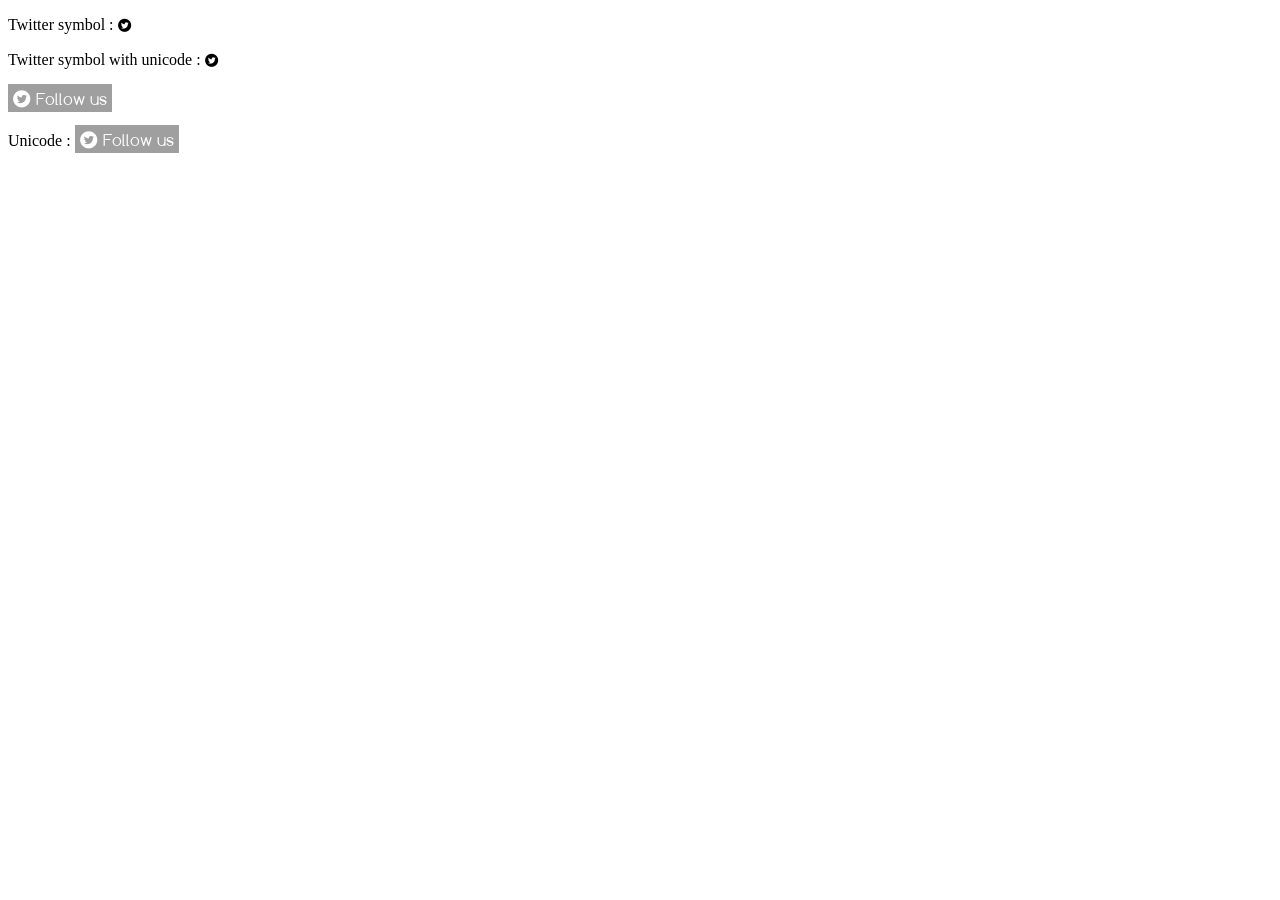
<file: fonts/sample/index.html>
<!DOCTYPE html>
<html class="no-js" lang="en">
<head>
	<meta name="description" content="">
	<meta name="author" content="">
	<title>Mono Social Icons Font Sample Project</title>
	<meta charset="utf-8" />
	<link rel="stylesheet" href="stylesheets.css">
</head>
<body>
	<p>Twitter symbol : <span class='symbol'>circletwitterbird</span></p>
	<p>Twitter symbol with unicode : <span class='symbol'>&#xe286;</span></p>
	<p><a href='#' class='symbol' title='circletwitterbird'>Follow us</a></p>
	<p>Unicode : <a href='#' class='symbol' title='&#xe286;'>Follow us</a></p>
</body>

</html>
</file>
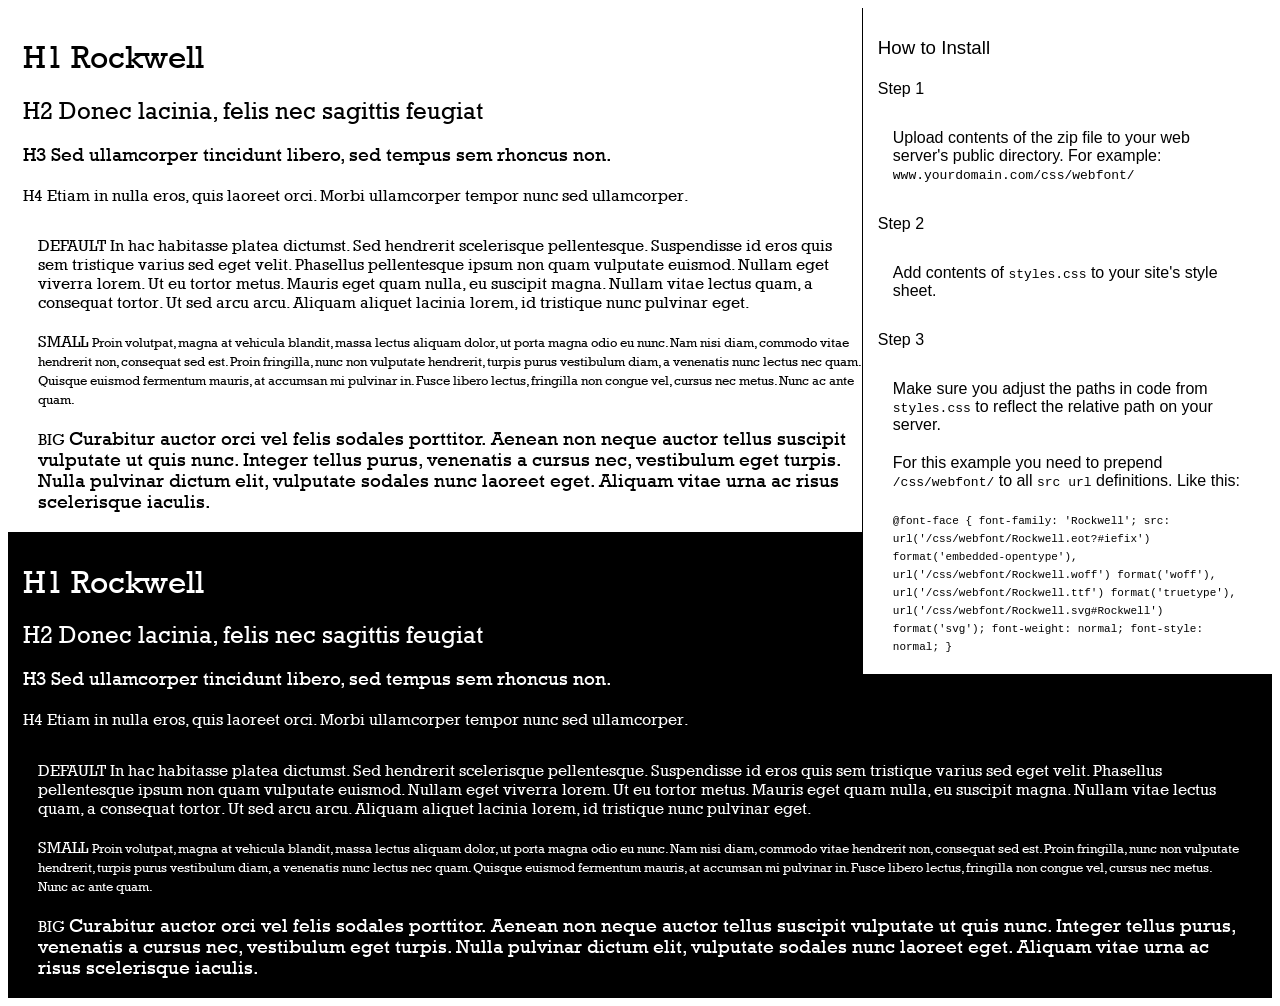
<file: fonts/rockewll/preview.html>
<!DOCTYPE html>
<html>
<head>
<title>
Rockwell
 - Web font preview
</title>
<style type='text/css'>

@font-face {
  font-family: 'Rockwell';
  src: url('Rockwell.eot?#iefix') format('embedded-opentype'),  url('Rockwell.woff') format('woff'), url('Rockwell.ttf')  format('truetype'), url('Rockwell.svg#Rockwell') format('svg');
  font-weight: normal;
  font-style: normal;
}

body { font-family: 'Rockwell' !important; }
h1, h2, h3, h4 { font-weight: normal; }
.reg { color:black; background:white; }
.inverse { color:white; background:black; }
div { padding: 10px 15px; }
.right { background:white; width:30%; float: right; font-family: sans-serif; border: 1px solid black; border-width: 0 0 1px 1px;}
</style>
</head>
<body>
<div class='right'>
<h3>How to Install</h3>
<h4>Step 1</h4>
<div>
Upload contents of the zip file to your web server's public directory. For example:
<code>www.yourdomain.com/css/webfont/</code>
</div>
<h4>Step 2</h4>
<div>
Add contents of
<code>styles.css</code>
to your site's style sheet.
</div>
<h4>Step 3</h4>
<div>
Make sure you adjust the paths in code from
<code>styles.css</code>
to reflect the relative path on your server.
</div>
<div>
For this example you need to prepend
<code>/css/webfont/</code>
to all
<code>src url</code>
definitions. Like this:
</div>
<div>
<code style='font-size:11px;'>@font-face {
  font-family: 'Rockwell';
  src: url('/css/webfont/Rockwell.eot?#iefix') format('embedded-opentype'),  url('/css/webfont/Rockwell.woff') format('woff'), url('/css/webfont/Rockwell.ttf')  format('truetype'), url('/css/webfont/Rockwell.svg#Rockwell') format('svg');
  font-weight: normal;
  font-style: normal;
}</code>
</div>
</div>
<div class='reg'>
<h1>
H1
Rockwell
</h1>
<h2>
H2
Donec lacinia, felis nec sagittis feugiat
</h2>
<h3>
H3
Sed ullamcorper tincidunt libero, sed tempus sem rhoncus non.
</h3>
<h4>
H4
Etiam in nulla eros, quis laoreet orci. Morbi ullamcorper tempor nunc sed ullamcorper.
</h4>
<div>
DEFAULT
In hac habitasse platea dictumst. Sed hendrerit scelerisque pellentesque. Suspendisse id eros quis sem tristique varius sed eget velit. Phasellus pellentesque ipsum non quam vulputate euismod. Nullam eget viverra lorem. Ut eu tortor metus. Mauris eget quam nulla, eu suscipit magna. Nullam vitae lectus quam, a consequat tortor. Ut sed arcu arcu. Aliquam aliquet lacinia lorem, id tristique nunc pulvinar eget.
</div>
<div>
SMALL
<small>
Proin volutpat, magna at vehicula blandit, massa lectus aliquam dolor, ut porta magna odio eu nunc. Nam nisi diam, commodo vitae hendrerit non, consequat sed est. Proin fringilla, nunc non vulputate hendrerit, turpis purus vestibulum diam, a venenatis nunc lectus nec quam. Quisque euismod fermentum mauris, at accumsan mi pulvinar in. Fusce libero lectus, fringilla non congue vel, cursus nec metus. Nunc ac ante quam.
</small>
</div>
<div>
BIG
<big>
Curabitur auctor orci vel felis sodales porttitor. Aenean non neque auctor tellus suscipit vulputate ut quis nunc. Integer tellus purus, venenatis a cursus nec, vestibulum eget turpis. Nulla pulvinar dictum elit, vulputate sodales nunc laoreet eget. Aliquam vitae urna ac risus scelerisque iaculis.
</big>
</div>

</div>
<div class='inverse'>
<h1>
H1
Rockwell
</h1>
<h2>
H2
Donec lacinia, felis nec sagittis feugiat
</h2>
<h3>
H3
Sed ullamcorper tincidunt libero, sed tempus sem rhoncus non.
</h3>
<h4>
H4
Etiam in nulla eros, quis laoreet orci. Morbi ullamcorper tempor nunc sed ullamcorper.
</h4>
<div>
DEFAULT
In hac habitasse platea dictumst. Sed hendrerit scelerisque pellentesque. Suspendisse id eros quis sem tristique varius sed eget velit. Phasellus pellentesque ipsum non quam vulputate euismod. Nullam eget viverra lorem. Ut eu tortor metus. Mauris eget quam nulla, eu suscipit magna. Nullam vitae lectus quam, a consequat tortor. Ut sed arcu arcu. Aliquam aliquet lacinia lorem, id tristique nunc pulvinar eget.
</div>
<div>
SMALL
<small>
Proin volutpat, magna at vehicula blandit, massa lectus aliquam dolor, ut porta magna odio eu nunc. Nam nisi diam, commodo vitae hendrerit non, consequat sed est. Proin fringilla, nunc non vulputate hendrerit, turpis purus vestibulum diam, a venenatis nunc lectus nec quam. Quisque euismod fermentum mauris, at accumsan mi pulvinar in. Fusce libero lectus, fringilla non congue vel, cursus nec metus. Nunc ac ante quam.
</small>
</div>
<div>
BIG
<big>
Curabitur auctor orci vel felis sodales porttitor. Aenean non neque auctor tellus suscipit vulputate ut quis nunc. Integer tellus purus, venenatis a cursus nec, vestibulum eget turpis. Nulla pulvinar dictum elit, vulputate sodales nunc laoreet eget. Aliquam vitae urna ac risus scelerisque iaculis.
</big>
</div>

</div>
</body>
</html>
</file>
<file: fonts/sample/stylesheets.css>
@font-face {
    font-family: 'Mono Social Icons Font';
    src: url('MonoSocialIconsFont-1.10.eot');
    src: url('MonoSocialIconsFont-1.10.eot?#iefix') format('embedded-opentype'),
         url('MonoSocialIconsFont-1.10.woff') format('woff'),
         url('MonoSocialIconsFont-1.10.ttf') format('truetype'),
         url('MonoSocialIconsFont-1.10.svg#MonoSocialIconsFont') format('svg');
    src: url('MonoSocialIconsFont-1.10.ttf') format('truetype');
    font-weight: normal;
    font-style: normal;
}

.symbol, a.symbol:before {
    font-family: 'Mono Social Icons Font';
    -webkit-text-rendering: optimizeLegibility;
    -moz-text-rendering: optimizeLegibility;
    -ms-text-rendering: optimizeLegibility;
    -o-text-rendering: optimizeLegibility;
    text-rendering: optimizeLegibility;
    -webkit-font-smoothing: antialiased;
    -moz-font-smoothing: antialiased;
    -ms-font-smoothing: antialiased;
    -o-font-smoothing: antialiased;
    font-smoothing: antialiased;
}

a.symbol:before {
    content: attr(title);
    margin-right: 0.3em;
    font-size: 130%;
}

a.symbol {
    background: #9f9f9f;
    padding: 7px 5px 3px 5px;
    color: white;
    text-decoration: none;
}
</file>
